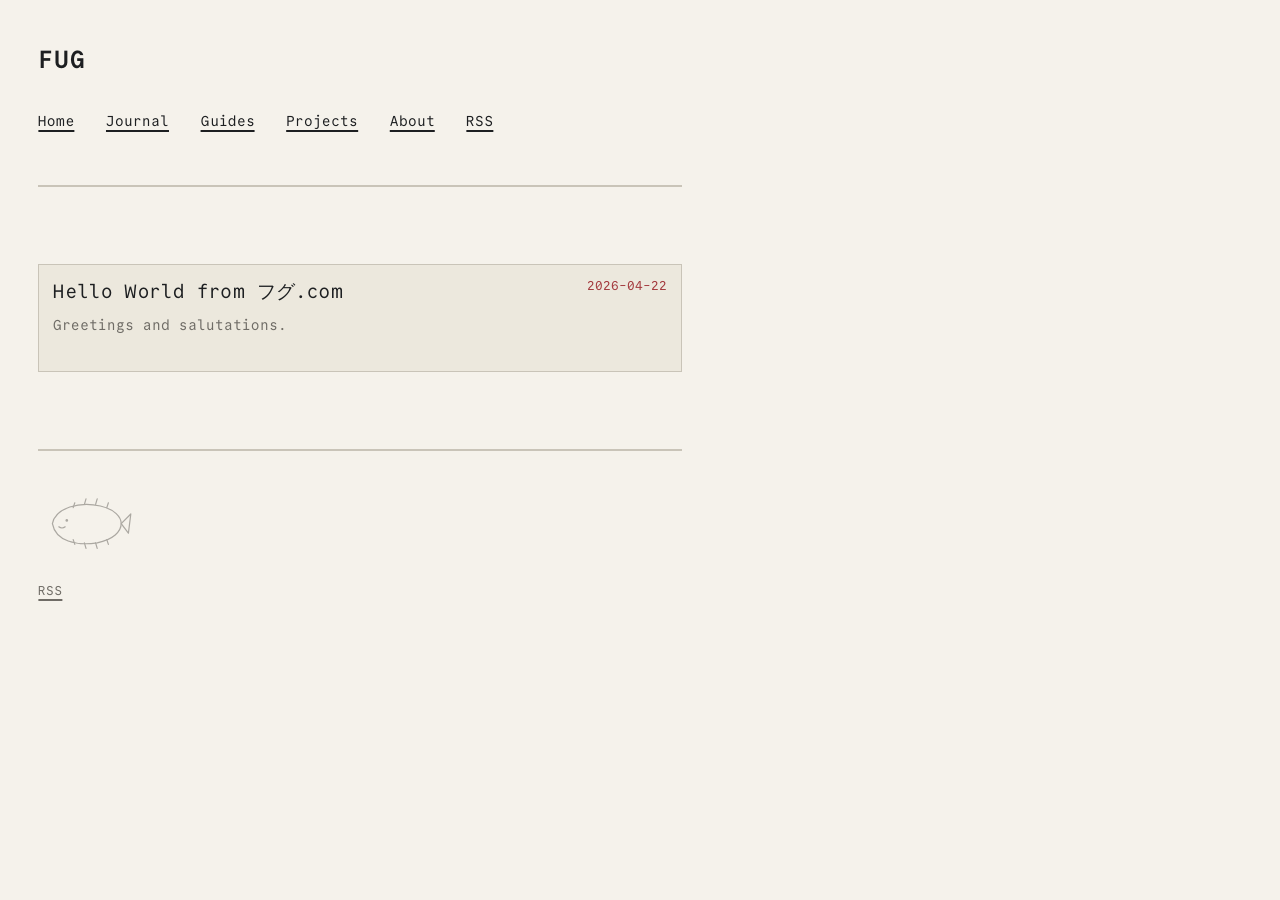
<file: index.html>
<!DOCTYPE html>
<html lang="en">
<head>
  <meta charset="UTF-8">
  <meta name="viewport" content="width=device-width, initial-scale=1">
  <title>Fug</title>
  <meta name="description" content="Personal blog of Fug.">
  <link rel="icon" type="image/svg+xml" href="/favicon.svg">
  <link rel="alternate" type="application/rss+xml" title="Fug" href="/feed.xml">
  <link rel="stylesheet" href="/style.css">
</head>
<body>
<div class="site-wrapper">

  <header class="site-head">
    <a class="site-head-logo" href="/">Fug</a>
    <nav class="site-nav">
      <ul>
        <li><a href="/">Home</a></li>
        <li><a href="/journal/">Journal</a></li>
        <li><a href="/guides/">Guides</a></li>
        <li><a href="/projects/">Projects</a></li>
        <li><a href="/about.html">About</a></li>
        <li><a href="/feed.xml">RSS</a></li>
      </ul>
    </nav>
  </header>

  <main class="site-main">
    <ul class="post-entries">
      <li class="post-entry">
        <a class="post-entry-link" href="/journal/first-post/">
          Hello World from フグ.com
          <span class="post-entry-date">2026-04-22</span>
        </a>
        <p class="post-entry-excerpt">Greetings and salutations.</p>
      </li>
    </ul>
  </main>

  <footer class="site-foot">
    <a href="/" aria-label="Home" class="site-foot-fugu-link">
      <svg class="site-foot-fugu" viewBox="0 0 120 80" xmlns="http://www.w3.org/2000/svg"
           fill="none" stroke="currentColor" stroke-width="1.5"
           stroke-linecap="round" stroke-linejoin="round" aria-hidden="true">
        <path d="M18 42 C 22 22, 52 14, 78 20 C 96 24, 104 34, 104 42 C 104 52, 94 62, 74 66 C 48 70, 22 64, 18 42 Z"/>
        <path d="M104 42 L 116 30 L 113 54 Z"/>
        <circle cx="36" cy="38" r="1.6" fill="currentColor" stroke="none"/>
        <path d="M 26 46 q 4 3 8 0"/>
        <path d="M44 22 l 2 -6 M58 18 l 2 -7 M72 18 l 2 -7 M86 22 l 2 -6"/>
        <path d="M44 62 l 2 6 M58 66 l 2 7 M72 66 l 2 7 M86 62 l 2 6"/>
      </svg>
    </a>
    <p><a href="/feed.xml">RSS</a></p>
  </footer>

</div>
</body>
</html>
</file>
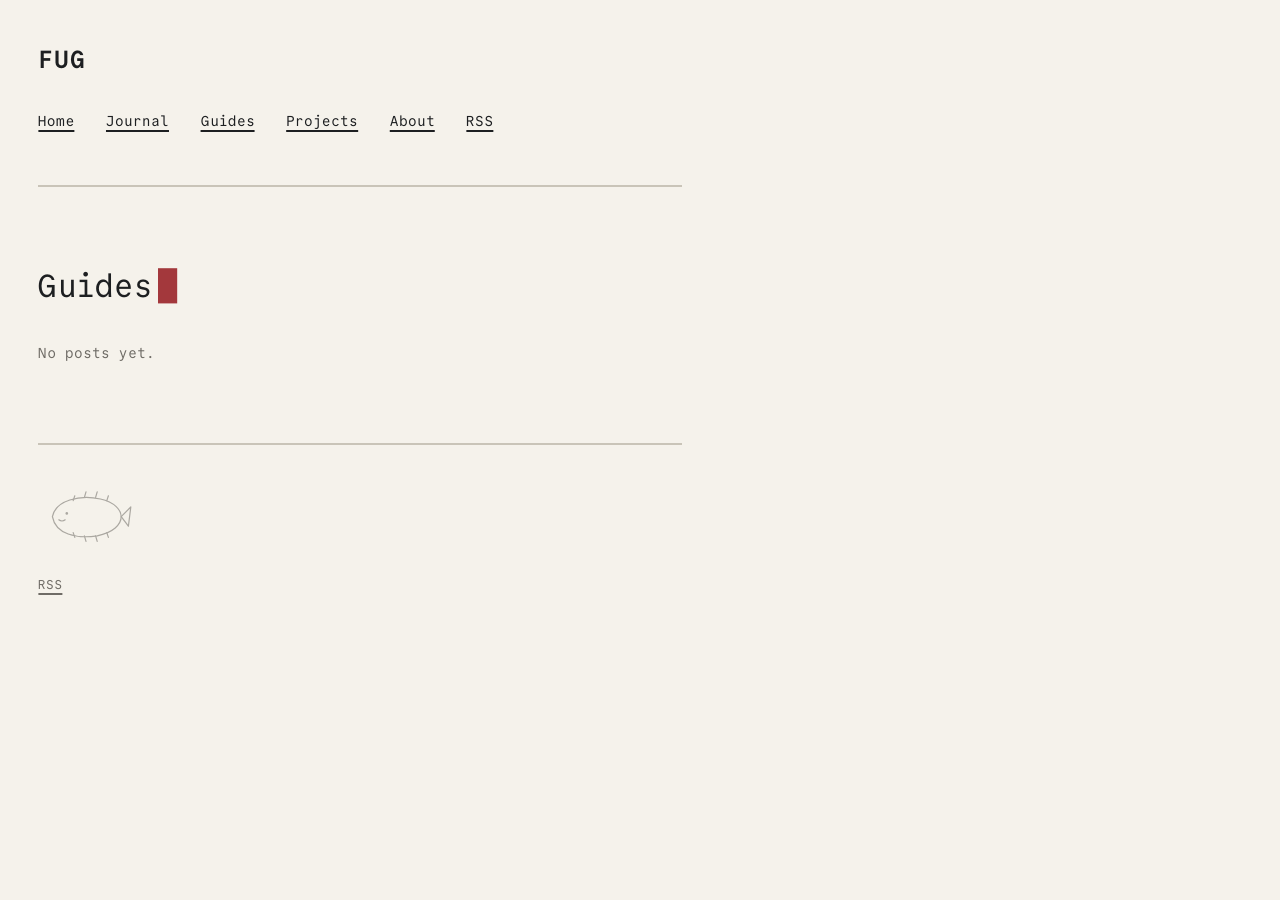
<file: guides/index.html>
<!DOCTYPE html>
<html lang="en">
<head>
  <meta charset="UTF-8">
  <meta name="viewport" content="width=device-width, initial-scale=1">
  <title>Guides — Fug</title>
  <meta name="description" content="Personal blog of Fug.">
  <link rel="icon" type="image/svg+xml" href="/favicon.svg">
  <link rel="alternate" type="application/rss+xml" title="Fug" href="/feed.xml">
  <link rel="stylesheet" href="/style.css">
</head>
<body>
<div class="site-wrapper">

  <header class="site-head">
    <a class="site-head-logo" href="/">Fug</a>
    <nav class="site-nav">
      <ul>
        <li><a href="/">Home</a></li>
        <li><a href="/journal/">Journal</a></li>
        <li><a href="/guides/">Guides</a></li>
        <li><a href="/projects/">Projects</a></li>
        <li><a href="/about.html">About</a></li>
        <li><a href="/feed.xml">RSS</a></li>
      </ul>
    </nav>
  </header>

  <main class="site-main">
    <h1 class="post-content-title">Guides</h1>
    <p class="post-entry-excerpt">No posts yet.</p>
  </main>

  <footer class="site-foot">
    <a href="/" aria-label="Home" class="site-foot-fugu-link">
      <svg class="site-foot-fugu" viewBox="0 0 120 80" xmlns="http://www.w3.org/2000/svg"
           fill="none" stroke="currentColor" stroke-width="1.5"
           stroke-linecap="round" stroke-linejoin="round" aria-hidden="true">
        <path d="M18 42 C 22 22, 52 14, 78 20 C 96 24, 104 34, 104 42 C 104 52, 94 62, 74 66 C 48 70, 22 64, 18 42 Z"/>
        <path d="M104 42 L 116 30 L 113 54 Z"/>
        <circle cx="36" cy="38" r="1.6" fill="currentColor" stroke="none"/>
        <path d="M 26 46 q 4 3 8 0"/>
        <path d="M44 22 l 2 -6 M58 18 l 2 -7 M72 18 l 2 -7 M86 22 l 2 -6"/>
        <path d="M44 62 l 2 6 M58 66 l 2 7 M72 66 l 2 7 M86 62 l 2 6"/>
      </svg>
    </a>
    <p><a href="/feed.xml">RSS</a></p>
  </footer>

</div>
</body>
</html>
</file>
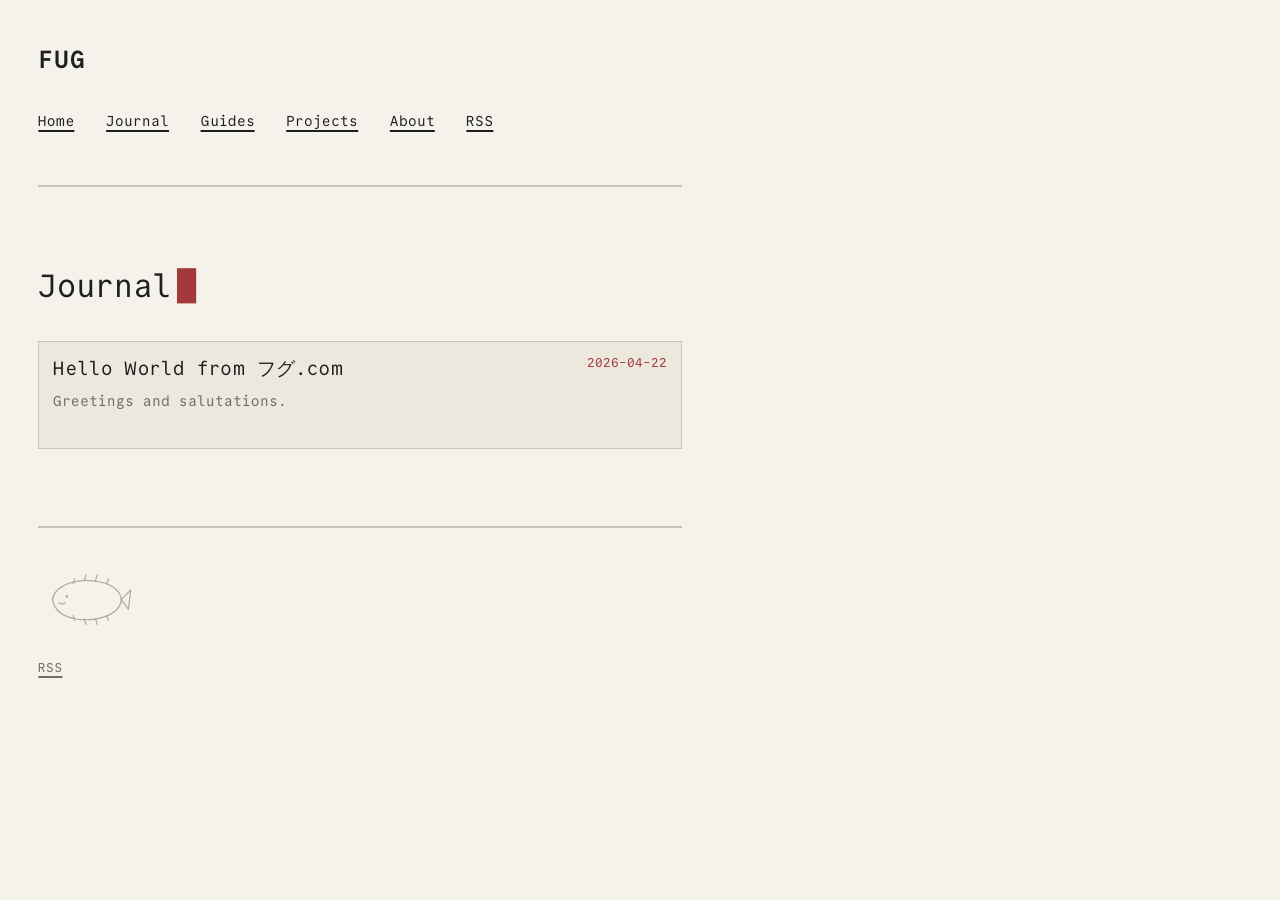
<file: journal/index.html>
<!DOCTYPE html>
<html lang="en">
<head>
  <meta charset="UTF-8">
  <meta name="viewport" content="width=device-width, initial-scale=1">
  <title>Journal — Fug</title>
  <meta name="description" content="Personal blog of Fug.">
  <link rel="icon" type="image/svg+xml" href="/favicon.svg">
  <link rel="alternate" type="application/rss+xml" title="Fug" href="/feed.xml">
  <link rel="stylesheet" href="/style.css">
</head>
<body>
<div class="site-wrapper">

  <header class="site-head">
    <a class="site-head-logo" href="/">Fug</a>
    <nav class="site-nav">
      <ul>
        <li><a href="/">Home</a></li>
        <li><a href="/journal/">Journal</a></li>
        <li><a href="/guides/">Guides</a></li>
        <li><a href="/projects/">Projects</a></li>
        <li><a href="/about.html">About</a></li>
        <li><a href="/feed.xml">RSS</a></li>
      </ul>
    </nav>
  </header>

  <main class="site-main">
    <h1 class="post-content-title">Journal</h1>
    <ul class="post-entries">
      <li class="post-entry">
        <a class="post-entry-link" href="/journal/first-post/">
          Hello World from フグ.com
          <span class="post-entry-date">2026-04-22</span>
        </a>
        <p class="post-entry-excerpt">Greetings and salutations.</p>
      </li>
    </ul>
  </main>

  <footer class="site-foot">
    <a href="/" aria-label="Home" class="site-foot-fugu-link">
      <svg class="site-foot-fugu" viewBox="0 0 120 80" xmlns="http://www.w3.org/2000/svg"
           fill="none" stroke="currentColor" stroke-width="1.5"
           stroke-linecap="round" stroke-linejoin="round" aria-hidden="true">
        <path d="M18 42 C 22 22, 52 14, 78 20 C 96 24, 104 34, 104 42 C 104 52, 94 62, 74 66 C 48 70, 22 64, 18 42 Z"/>
        <path d="M104 42 L 116 30 L 113 54 Z"/>
        <circle cx="36" cy="38" r="1.6" fill="currentColor" stroke="none"/>
        <path d="M 26 46 q 4 3 8 0"/>
        <path d="M44 22 l 2 -6 M58 18 l 2 -7 M72 18 l 2 -7 M86 22 l 2 -6"/>
        <path d="M44 62 l 2 6 M58 66 l 2 7 M72 66 l 2 7 M86 62 l 2 6"/>
      </svg>
    </a>
    <p><a href="/feed.xml">RSS</a></p>
  </footer>

</div>
</body>
</html>
</file>
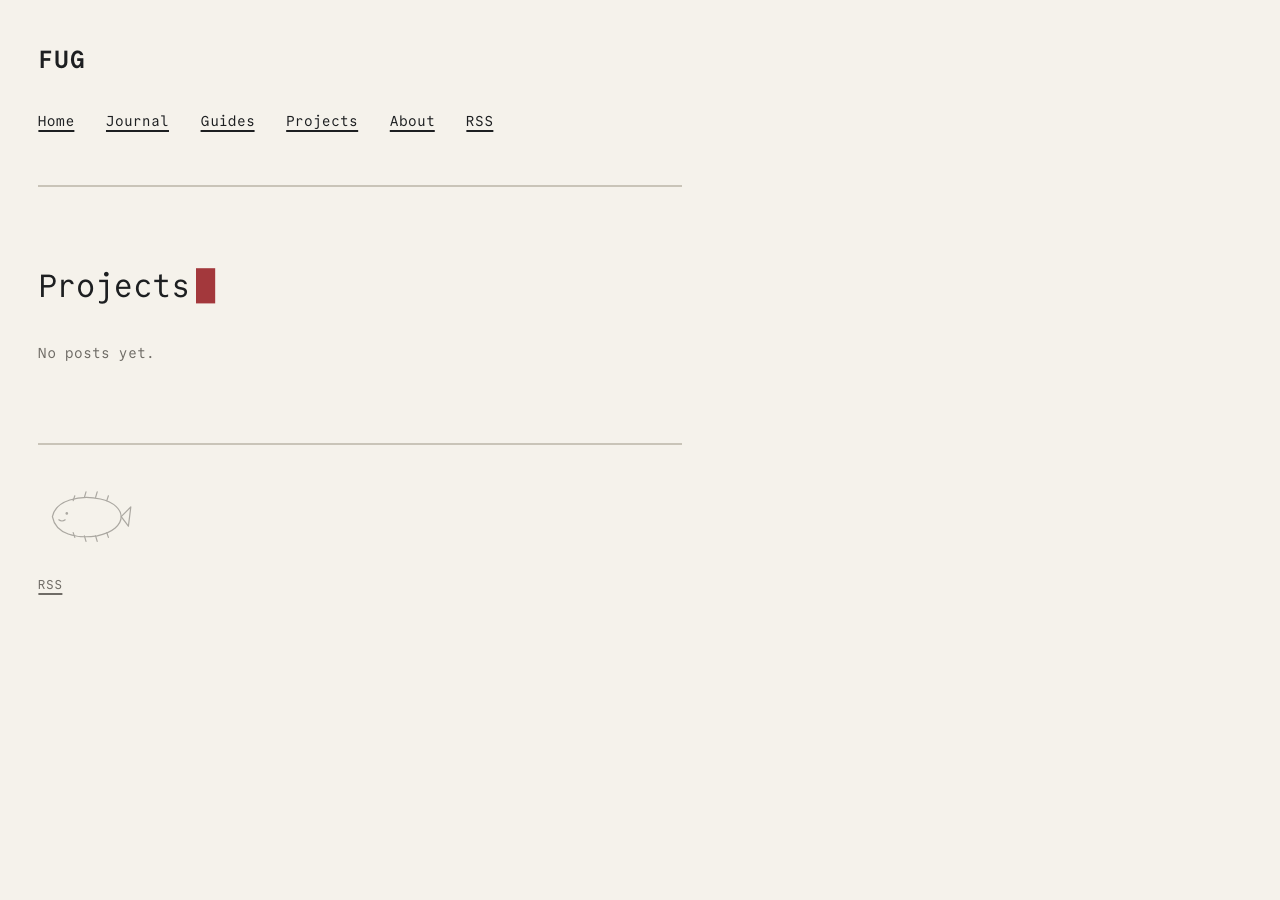
<file: projects/index.html>
<!DOCTYPE html>
<html lang="en">
<head>
  <meta charset="UTF-8">
  <meta name="viewport" content="width=device-width, initial-scale=1">
  <title>Projects — Fug</title>
  <meta name="description" content="Personal blog of Fug.">
  <link rel="icon" type="image/svg+xml" href="/favicon.svg">
  <link rel="alternate" type="application/rss+xml" title="Fug" href="/feed.xml">
  <link rel="stylesheet" href="/style.css">
</head>
<body>
<div class="site-wrapper">

  <header class="site-head">
    <a class="site-head-logo" href="/">Fug</a>
    <nav class="site-nav">
      <ul>
        <li><a href="/">Home</a></li>
        <li><a href="/journal/">Journal</a></li>
        <li><a href="/guides/">Guides</a></li>
        <li><a href="/projects/">Projects</a></li>
        <li><a href="/about.html">About</a></li>
        <li><a href="/feed.xml">RSS</a></li>
      </ul>
    </nav>
  </header>

  <main class="site-main">
    <h1 class="post-content-title">Projects</h1>
    <p class="post-entry-excerpt">No posts yet.</p>
  </main>

  <footer class="site-foot">
    <a href="/" aria-label="Home" class="site-foot-fugu-link">
      <svg class="site-foot-fugu" viewBox="0 0 120 80" xmlns="http://www.w3.org/2000/svg"
           fill="none" stroke="currentColor" stroke-width="1.5"
           stroke-linecap="round" stroke-linejoin="round" aria-hidden="true">
        <path d="M18 42 C 22 22, 52 14, 78 20 C 96 24, 104 34, 104 42 C 104 52, 94 62, 74 66 C 48 70, 22 64, 18 42 Z"/>
        <path d="M104 42 L 116 30 L 113 54 Z"/>
        <circle cx="36" cy="38" r="1.6" fill="currentColor" stroke="none"/>
        <path d="M 26 46 q 4 3 8 0"/>
        <path d="M44 22 l 2 -6 M58 18 l 2 -7 M72 18 l 2 -7 M86 22 l 2 -6"/>
        <path d="M44 62 l 2 6 M58 66 l 2 7 M72 66 l 2 7 M86 62 l 2 6"/>
      </svg>
    </a>
    <p><a href="/feed.xml">RSS</a></p>
  </footer>

</div>
</body>
</html>
</file>
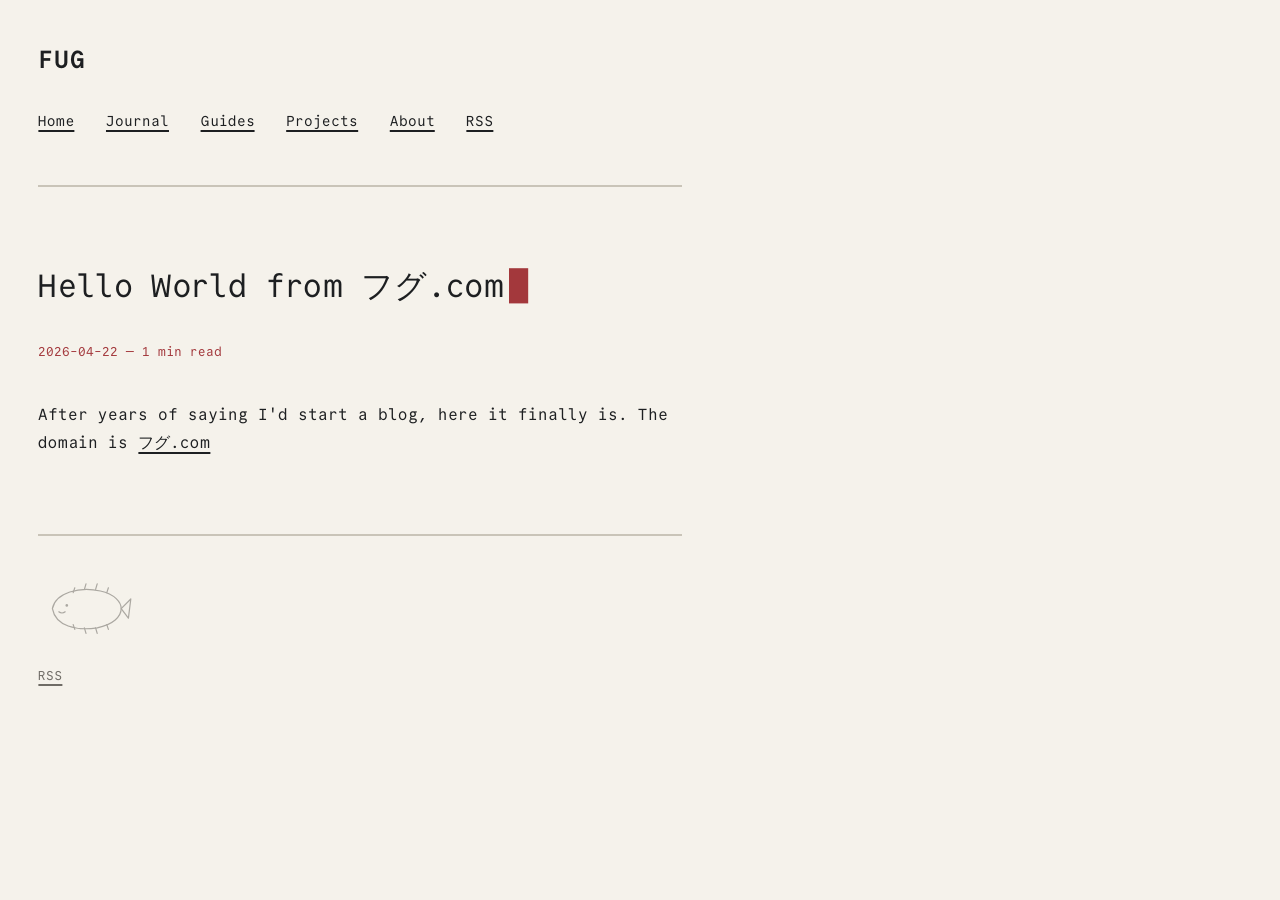
<file: journal/first-post/index.html>
<!DOCTYPE html>
<html lang="en">
<head>
  <meta charset="UTF-8">
  <meta name="viewport" content="width=device-width, initial-scale=1">
  <title>Hello World from フグ.com — Fug</title>
  <meta name="description" content="Greetings and salutations.">
  <link rel="icon" type="image/svg+xml" href="/favicon.svg">
  <link rel="alternate" type="application/rss+xml" title="Fug" href="/feed.xml">
  <link rel="stylesheet" href="/style.css">
</head>
<body>
<div class="site-wrapper">

  <header class="site-head">
    <a class="site-head-logo" href="/">Fug</a>
    <nav class="site-nav">
      <ul>
        <li><a href="/">Home</a></li>
        <li><a href="/journal/">Journal</a></li>
        <li><a href="/guides/">Guides</a></li>
        <li><a href="/projects/">Projects</a></li>
        <li><a href="/about.html">About</a></li>
        <li><a href="/feed.xml">RSS</a></li>
      </ul>
    </nav>
  </header>

  <main class="site-main">
<article class="post-content">
      <h1 class="post-content-title">Hello World from フグ.com</h1>
      <div class="post-content-meta">2026-04-22 — 1 min read</div>
      <div class="post-content-body">
<p>After years of saying I'd start a blog, here it finally is. The domain is <a href="https://xn--qckwd.com">フグ.com</a></p>
      </div>
    </article>
  </main>

  <footer class="site-foot">
    <a href="/" aria-label="Home" class="site-foot-fugu-link">
      <svg class="site-foot-fugu" viewBox="0 0 120 80" xmlns="http://www.w3.org/2000/svg"
           fill="none" stroke="currentColor" stroke-width="1.5"
           stroke-linecap="round" stroke-linejoin="round" aria-hidden="true">
        <path d="M18 42 C 22 22, 52 14, 78 20 C 96 24, 104 34, 104 42 C 104 52, 94 62, 74 66 C 48 70, 22 64, 18 42 Z"/>
        <path d="M104 42 L 116 30 L 113 54 Z"/>
        <circle cx="36" cy="38" r="1.6" fill="currentColor" stroke="none"/>
        <path d="M 26 46 q 4 3 8 0"/>
        <path d="M44 22 l 2 -6 M58 18 l 2 -7 M72 18 l 2 -7 M86 22 l 2 -6"/>
        <path d="M44 62 l 2 6 M58 66 l 2 7 M72 66 l 2 7 M86 62 l 2 6"/>
      </svg>
    </a>
    <p><a href="/feed.xml">RSS</a></p>
  </footer>

</div>
</body>
</html>
</file>
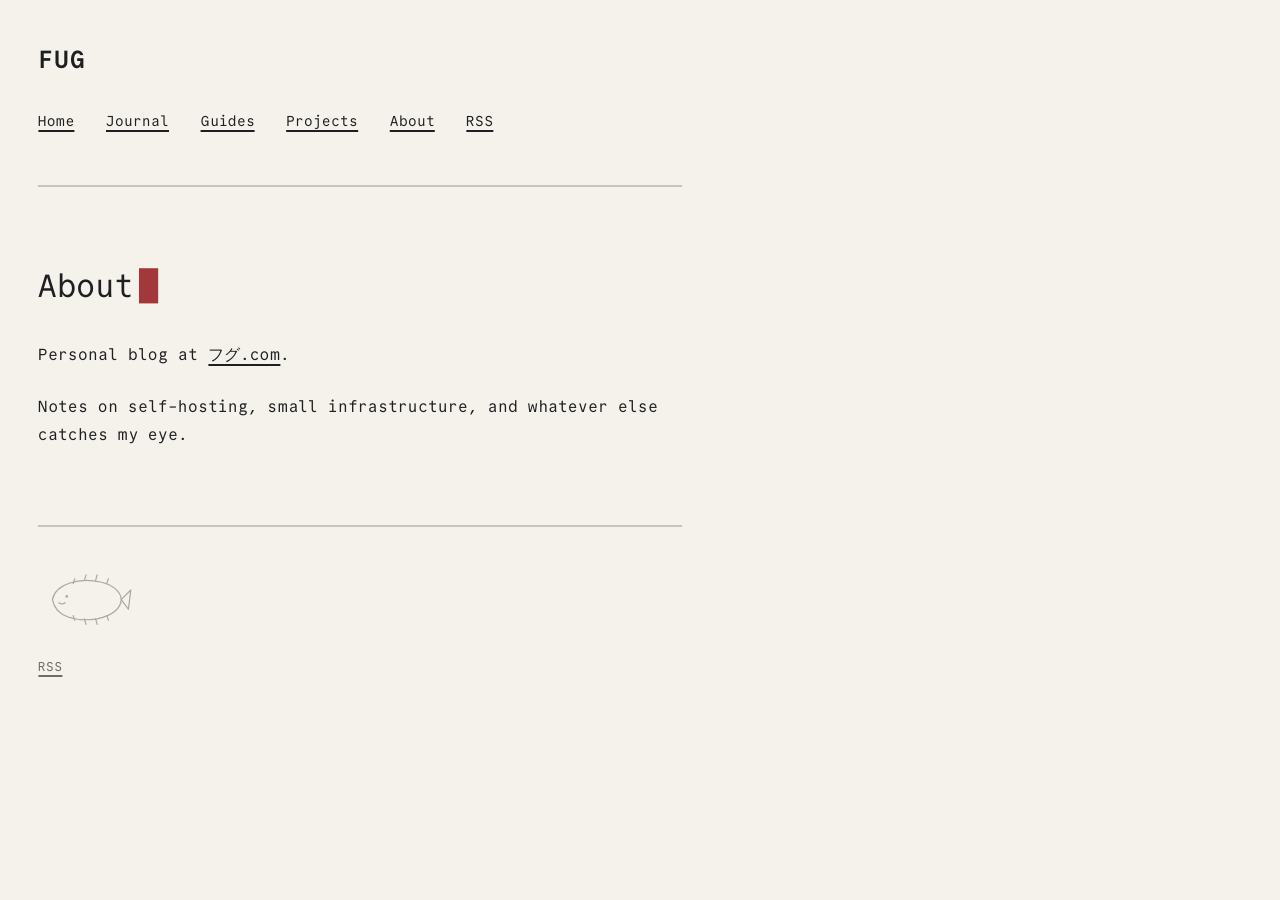
<file: about.html>
<!DOCTYPE html>
<html lang="en">
<head>
  <meta charset="UTF-8">
  <meta name="viewport" content="width=device-width, initial-scale=1">
  <title>About — Fug</title>
  <meta name="description" content="About Fug and this blog.">
  <link rel="icon" type="image/svg+xml" href="/favicon.svg">
  <link rel="alternate" type="application/rss+xml" title="Fug" href="/feed.xml">
  <link rel="stylesheet" href="/style.css">
</head>
<body>
<div class="site-wrapper">

  <header class="site-head">
    <a class="site-head-logo" href="/">Fug</a>
    <nav class="site-nav">
      <ul>
        <li><a href="/">Home</a></li>
        <li><a href="/journal/">Journal</a></li>
        <li><a href="/guides/">Guides</a></li>
        <li><a href="/projects/">Projects</a></li>
        <li><a href="/about.html">About</a></li>
        <li><a href="/feed.xml">RSS</a></li>
      </ul>
    </nav>
  </header>

  <main class="site-main">
<article class="post-content">
  <h1 class="post-content-title">About</h1>
  <div class="post-content-body">
    <p>Personal blog at <a href="https://xn--qckwd.com">フグ.com</a>.</p>
    <p>Notes on self-hosting, small infrastructure, and whatever else catches my eye.</p>
  </div>
</article>
  </main>

  <footer class="site-foot">
    <a href="/" aria-label="Home" class="site-foot-fugu-link">
      <svg class="site-foot-fugu" viewBox="0 0 120 80" xmlns="http://www.w3.org/2000/svg"
           fill="none" stroke="currentColor" stroke-width="1.5"
           stroke-linecap="round" stroke-linejoin="round" aria-hidden="true">
        <path d="M18 42 C 22 22, 52 14, 78 20 C 96 24, 104 34, 104 42 C 104 52, 94 62, 74 66 C 48 70, 22 64, 18 42 Z"/>
        <path d="M104 42 L 116 30 L 113 54 Z"/>
        <circle cx="36" cy="38" r="1.6" fill="currentColor" stroke="none"/>
        <path d="M 26 46 q 4 3 8 0"/>
        <path d="M44 22 l 2 -6 M58 18 l 2 -7 M72 18 l 2 -7 M86 22 l 2 -6"/>
        <path d="M44 62 l 2 6 M58 66 l 2 7 M72 66 l 2 7 M86 62 l 2 6"/>
      </svg>
    </a>
    <p><a href="/feed.xml">RSS</a></p>
  </footer>

</div>
</body>
</html>
</file>
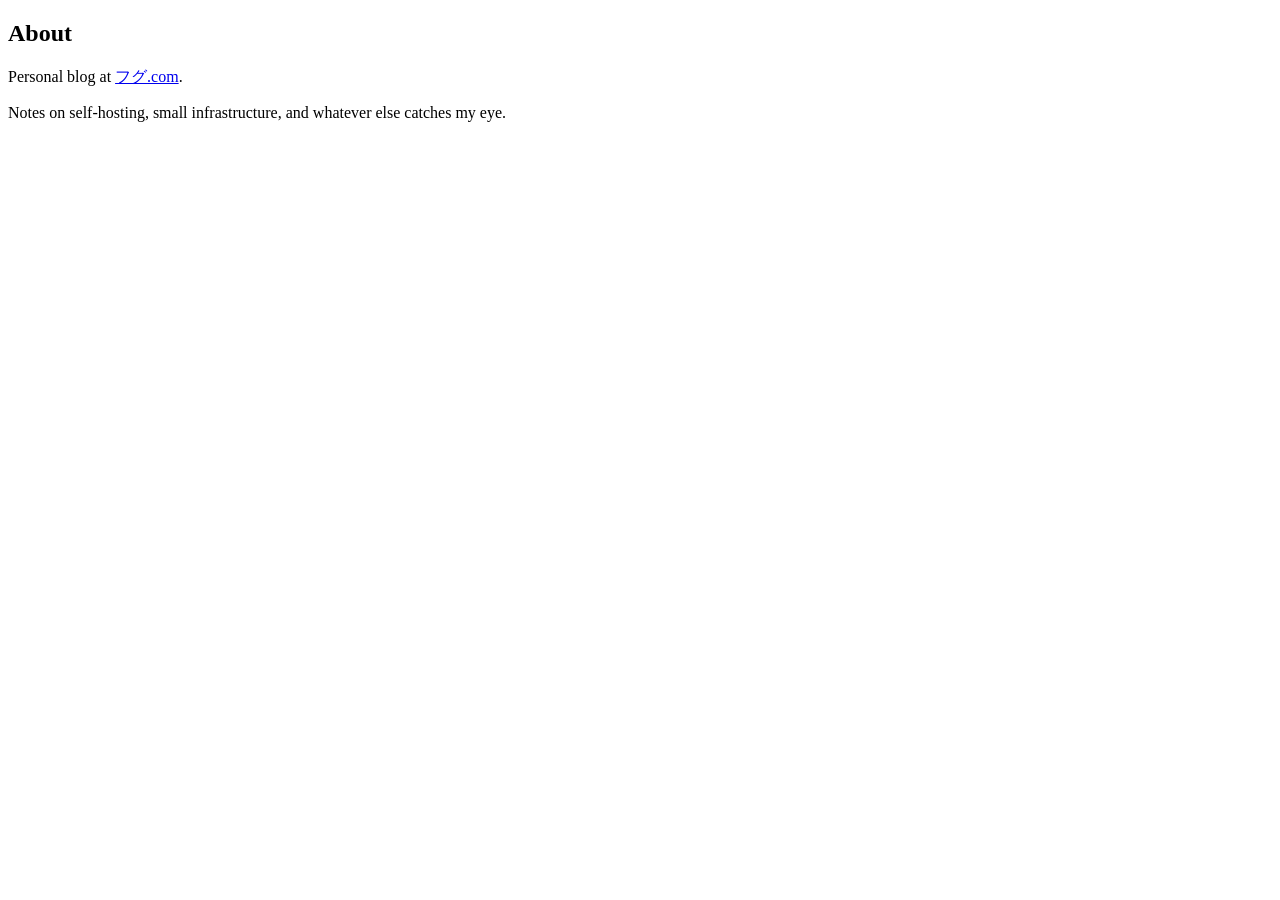
<file: _static/about.html>
<!DOCTYPE html>
<html lang="en">
<head>
  <title>About</title>
  <meta name="description" content="About Fug and this blog.">
</head>
<body>
<article class="post-content">
  <h1 class="post-content-title">About</h1>
  <div class="post-content-body">
    <p>Personal blog at <a href="https://xn--qckwd.com">フグ.com</a>.</p>
    <p>Notes on self-hosting, small infrastructure, and whatever else catches my eye.</p>
  </div>
</article>
</body>
</html>
</file>
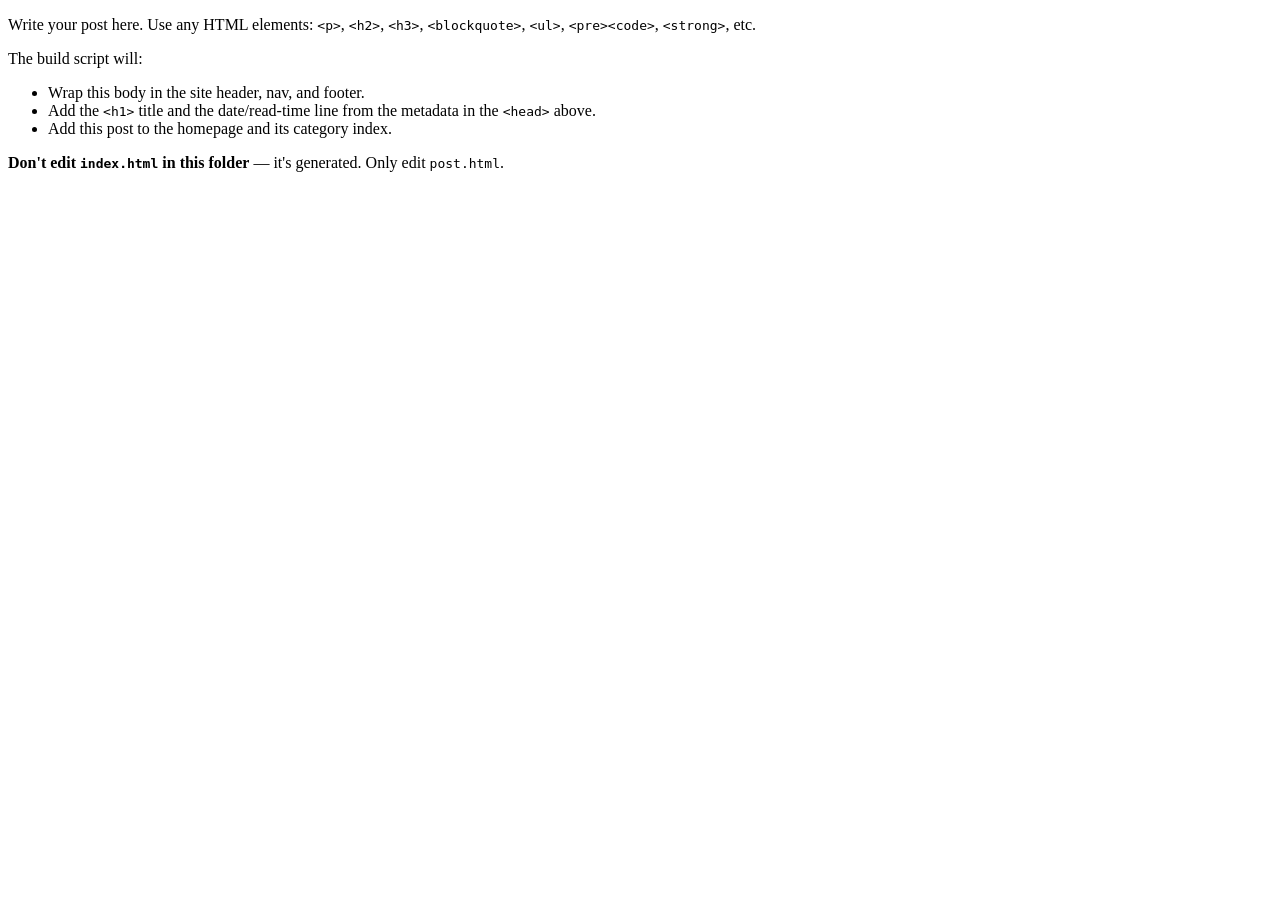
<file: _template/_post.html>
<!DOCTYPE html>
<html lang="en">
<head>
  <meta charset="UTF-8">
  <title>NEW POST TITLE</title>
  <meta name="date"    content="YYYY-MM-DD">
  <meta name="excerpt" content="Short one-line summary for the post list.">

  <!-- OPTIONAL cover image(s) shown on the homepage / category list.
       Single file = thumbnail. Comma-separated (up to 3) = grid.
  <meta name="cover" content="cover.jpg">
  <meta name="cover" content="img1.jpg,img2.jpg,img3.jpg">
  -->
</head>
<body>

<p>Write your post here. Use any HTML elements:
<code>&lt;p&gt;</code>, <code>&lt;h2&gt;</code>, <code>&lt;h3&gt;</code>,
<code>&lt;blockquote&gt;</code>, <code>&lt;ul&gt;</code>,
<code>&lt;pre&gt;&lt;code&gt;</code>, <code>&lt;strong&gt;</code>, etc.</p>

<p>The build script will:</p>
<ul>
  <li>Wrap this body in the site header, nav, and footer.</li>
  <li>Add the <code>&lt;h1&gt;</code> title and the date/read-time line from the
      metadata in the <code>&lt;head&gt;</code> above.</li>
  <li>Add this post to the homepage and its category index.</li>
</ul>

<p><strong>Don't edit <code>index.html</code> in this folder</strong> — it's
generated. Only edit <code>post.html</code>.</p>

</body>
</html>
</file>
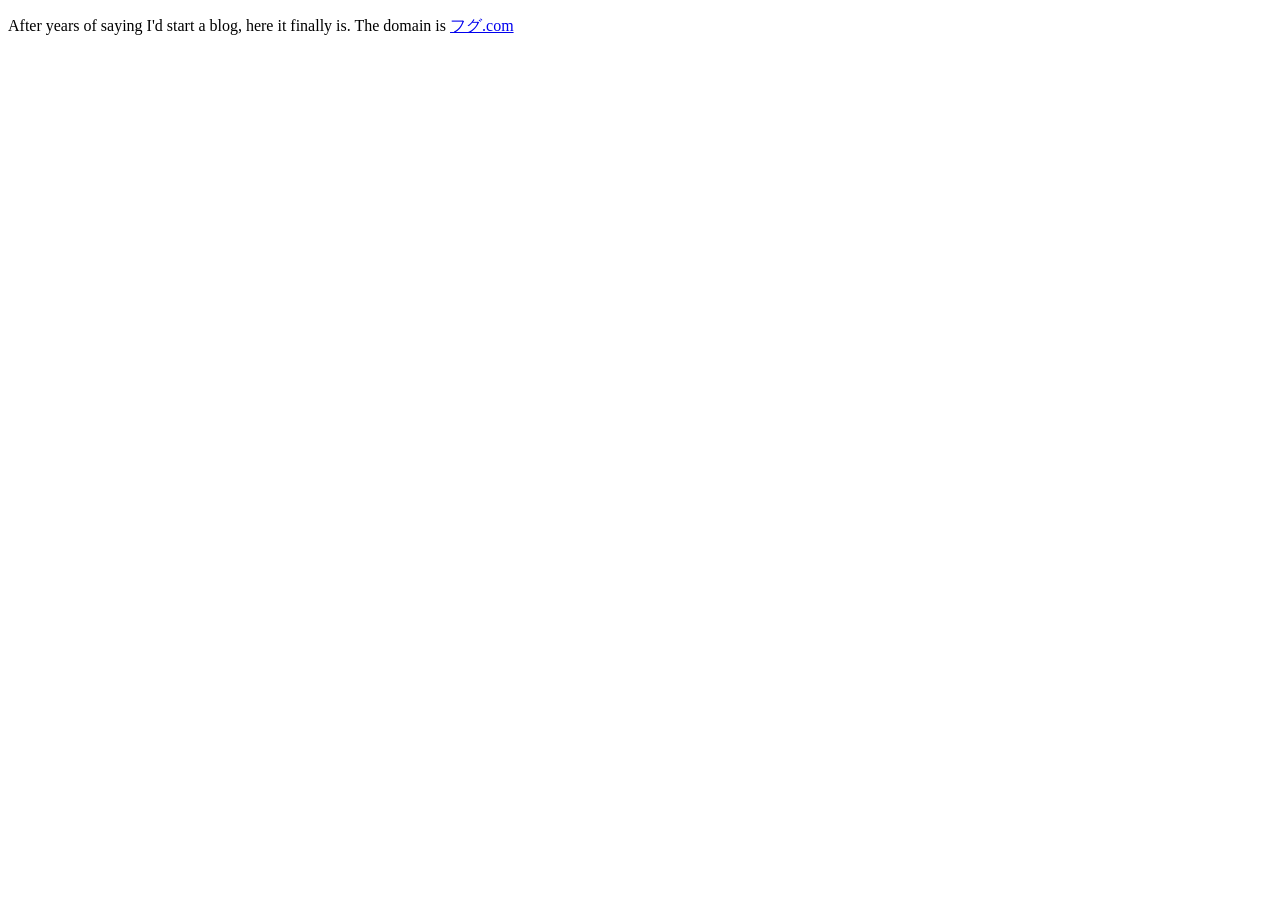
<file: journal/first-post/_post.html>
<!DOCTYPE html>
<html lang="en">
<head>
  <meta charset="UTF-8">
  <title>Hello World from フグ.com</title>
  <meta name="date"    content="2026-04-22">
  <meta name="excerpt" content="Greetings and salutations.">
</head>
<body>

<p>After years of saying I'd start a blog, here it finally is. The domain is <a href="https://xn--qckwd.com">フグ.com</a></p>

</body>
</html>
</file>
<file: style.css>
/* ==========================================================================
   フグ.com — all personalization lives in the :root blocks below.
   Change the colors / sizes / font here and everything else follows.
   ========================================================================== */

@media (prefers-color-scheme: light) {
  :root {
    --color-bg:      #f5f2eb;
    --color-bg-alt:  #ece8dd;
    --color-text:    #1d1f21;
    --color-light:   #6f6c66;
    --color-border:  #c9c4b8;
    --color-accent:  #a3383c;   /* darkened red for light bg */
    --color-code-bg: #ece8dd;
  }
}

@media (prefers-color-scheme: dark) {
  :root {
    --color-bg:      #1d1f21;   /* Tomorrow bg */
    --color-bg-alt:  #282a2e;   /* Tomorrow bg-alt — post boxes */
    --color-text:    #e6e2d6;   /* warm ink */
    --color-light:   #969896;
    --color-border:  #373b41;
    --color-accent:  #cc6666;   /* Tomorrow red */
    --color-code-bg: #0f1214;
  }
}

:root {
  --font-mono:    "Commit Mono", ui-monospace, Menlo, Consolas, monospace;
  --weight-normal: 400;
  --weight-bold:   700;
  --max-width:     720px;
  --page-padding:  3vw;
}

@media (max-width: 850px) {
  :root { --page-padding: 6vw; }
}

/* ---------- Commit Mono ---------- */

@font-face {
  font-family: "Commit Mono";
  font-weight: 400;
  font-style: normal;
  font-display: swap;
  src: url("./fonts/CommitMono-400-Regular.woff2") format("woff2");
}
@font-face {
  font-family: "Commit Mono";
  font-weight: 400;
  font-style: italic;
  font-display: swap;
  src: url("./fonts/CommitMono-400-Italic.woff2") format("woff2");
}
@font-face {
  font-family: "Commit Mono";
  font-weight: 700;
  font-style: normal;
  font-display: swap;
  src: url("./fonts/CommitMono-700-Regular.woff2") format("woff2");
}
@font-face {
  font-family: "Commit Mono";
  font-weight: 700;
  font-style: italic;
  font-display: swap;
  src: url("./fonts/CommitMono-700-Italic.woff2") format("woff2");
}

/* ---------- Reset ---------- */

*, *::before, *::after { box-sizing: border-box; margin: 0; padding: 0; }
html { font-size: 8px; }   /* 1rem = 8px — sizing below uses this base */
body {
  background: var(--color-bg);
  color: var(--color-text);
  font-family: var(--font-mono);
  font-weight: var(--weight-normal);
  font-size: 2rem;         /* 16px body */
  line-height: 1.75;
  text-rendering: optimizeLegibility;
  -webkit-font-smoothing: antialiased;
}
img { max-width: 100%; display: block; }

/* ---------- Typography ---------- */

h1, h2, h3, h4, h5, h6 {
  font-family: var(--font-mono);
  font-weight: var(--weight-normal);
  line-height: 1.4;
  margin: 2em 0 .5em;
}
h1 { font-size: 4.4rem; margin: 0 0 .5em; }
h2 { font-size: 3.4rem; }
h3 { font-size: 2.8rem; }
h4 { font-size: 2.4rem; }
h5 { font-size: 2.2rem; }
h6 { font-size: 2rem; }

@media (max-width: 500px) {
  h1 { font-size: 2.8rem; }
  h2 { font-size: 2.4rem; }
  h3 { font-size: 2rem; }
}

p, ul, ol, blockquote, pre, figure { margin: 0 0 1.5em; }

/* Invert-on-hover links — terminal-selection feel */
a {
  color: var(--color-text);
  text-decoration: underline;
  text-decoration-thickness: 2px;
  text-underline-offset: 4px;
  text-decoration-skip-ink: all;
}
a:hover {
  background-color: var(--color-text);
  color: var(--color-bg);
  text-decoration-color: var(--color-text);
}

/* Highlighter bold — inverted by default */
strong, b {
  background-color: var(--color-text);
  color: var(--color-bg);
  font-weight: var(--weight-bold);
  padding: 0 2px;
}
strong a { background-color: var(--color-bg); color: var(--color-text); }

em, i { font-style: italic; }

::selection { background: var(--color-accent); color: var(--color-bg); }

/* ---------- Layout ---------- */

.site-wrapper {
  max-width: var(--max-width);
  min-height: 100vh;
  padding: var(--page-padding) var(--page-padding) 6vw;
  margin: 0;
}

/* ---------- Header ---------- */

.site-head {
  border-bottom: 2px solid var(--color-border);
  padding-bottom: 2vw;
  margin-bottom: 6vw;
}
.site-head-logo {
  display: inline-block;
  font-family: var(--font-mono);
  font-size: 3.1rem;
  font-weight: var(--weight-bold);
  letter-spacing: 1px;
  text-transform: uppercase;
  text-decoration: none;
  color: var(--color-text);
  margin-bottom: 2vw;
}
.site-head-logo:hover {
  background: transparent;
  color: var(--color-accent);
}
.site-nav ul { list-style: none; }
.site-nav li {
  display: inline-block;
  margin-right: 1.5em;
  font-size: 1.8rem;
}

/* ---------- Post list (index) ---------- */

.post-entries { list-style: none; }

/* Grey box wrapper — tomorrow-theme post boxes */
.post-entry {
  background-color: var(--color-bg-alt);
  border: 1px solid var(--color-border);
  padding: 10px 14px 12px;
  margin: 0 0 8px;
}

.post-entry-link {
  display: block;
  font-size: 2.4rem;
  font-weight: var(--weight-normal);
  text-decoration: none;
}
.post-entry-link:hover {
  background: transparent;
  color: var(--color-accent);
  text-decoration: underline;
  text-decoration-color: var(--color-accent);
}
.post-entry-date {
  float: right;
  font-size: 1.6rem;
  color: var(--color-accent);
  font-weight: var(--weight-normal);
}
.post-entry-excerpt {
  color: var(--color-light);
  font-size: 1.8rem;
  margin-top: .3em;
}

/* Cover image(s) on the index — single is a 180px thumb, multiple
   lay out in a 3-column grid. Cap to 3 at render time.
   Grayscale at rest; only the hovered image regains color. */
.post-entry-cover {
  display: block;
  margin: 8px 0;
}
.post-entry-cover--single img {
  width: 180px;
  height: auto;
  display: block;
  filter: grayscale(100%);
  transition: filter .5s linear;
}
.post-entry-link:hover .post-entry-cover--single img {
  filter: grayscale(0);
  transition: filter 1s linear;
}
.post-entry-cover--grid {
  display: grid;
  grid-template-columns: repeat(3, 1fr);
  gap: 6px;
}
.post-entry-cover--grid img {
  width: 100%;
  height: 100%;
  aspect-ratio: 4 / 3;
  object-fit: cover;
  display: block;
  filter: grayscale(100%);
  transition: filter .5s linear;
}
.post-entry-cover--grid img:hover {
  filter: grayscale(0);
  transition: filter 1s linear;
}

/* ---------- Post page ---------- */

.post-content { margin-top: 2vw; }
.post-content-title {
  font-size: 4rem;
  margin: 0 0 1em;
}

/* Blinking block cursor */
@keyframes blink-cursor { to { opacity: 0; } }
.post-content-title::after {
  content: "█";
  padding-left: 6px;
  color: var(--color-accent);
  animation: blink-cursor .9s infinite;
}

.post-content-meta {
  color: var(--color-accent);
  font-size: 1.6rem;
  margin-bottom: 3em;
}
.post-content-body { font-size: 2rem; line-height: 1.75; }

/* In-post image gallery — 3 across, full color, any number allowed */
.post-gallery {
  display: grid;
  grid-template-columns: repeat(3, 1fr);
  gap: 8px;
  margin: 1.5em 0;
}
.post-gallery img {
  width: 100%;
  height: 100%;
  aspect-ratio: 4 / 3;
  object-fit: cover;
  display: block;
}
@media (max-width: 500px) {
  .post-entry-cover--grid,
  .post-gallery { grid-template-columns: repeat(2, 1fr); }
}

/* Blockquote */
blockquote {
  border-left: 3px solid var(--color-accent);
  margin: 1.5em 0;
  padding: .2em 1.5em;
  font-style: italic;
  color: var(--color-text);
}

.post-content-body ul { list-style: square; padding-left: 2em; }
.post-content-body ol { list-style: decimal; padding-left: 2em; }
.post-content-body li { margin: .4em 0; }

/* Inline code */
code {
  font-family: var(--font-mono);
  background: var(--color-code-bg);
  border: 1px solid var(--color-border);
  padding: 1px 4px;
  font-size: .9em;
}

/* Code block */
pre {
  background: var(--color-code-bg);
  border: 2px solid var(--color-border);
  padding: 1em;
  overflow-x: auto;
  line-height: 1.5;
}
pre code {
  background: transparent;
  border: 0;
  padding: 0;
  font-size: 1.6rem;
}

hr, .divider {
  display: block;
  border: 0;
  border-top: 1px solid var(--color-border);
  height: 1px;
  margin: 3em 0;
  text-align: center;
}

/* ---------- Footer ---------- */

.site-foot {
  border-top: 2px solid var(--color-border);
  padding-top: 3vw;
  margin-top: 6vw;
  font-size: 1.6rem;
  color: var(--color-light);
}
.site-foot a { color: var(--color-light); }

.site-foot-fugu-link {
  display: inline-block;
  margin: 0 0 1.5em;
  text-decoration: none;
}
.site-foot-fugu-link:hover { background: transparent; }
.site-foot-fugu {
  display: block;
  width: 96px;
  height: auto;
  color: var(--color-light);
  opacity: .55;
  transition: opacity .4s ease, color .4s ease;
}
.site-foot-fugu-link:hover .site-foot-fugu {
  opacity: 1;
  color: var(--color-accent);
}
</file>
